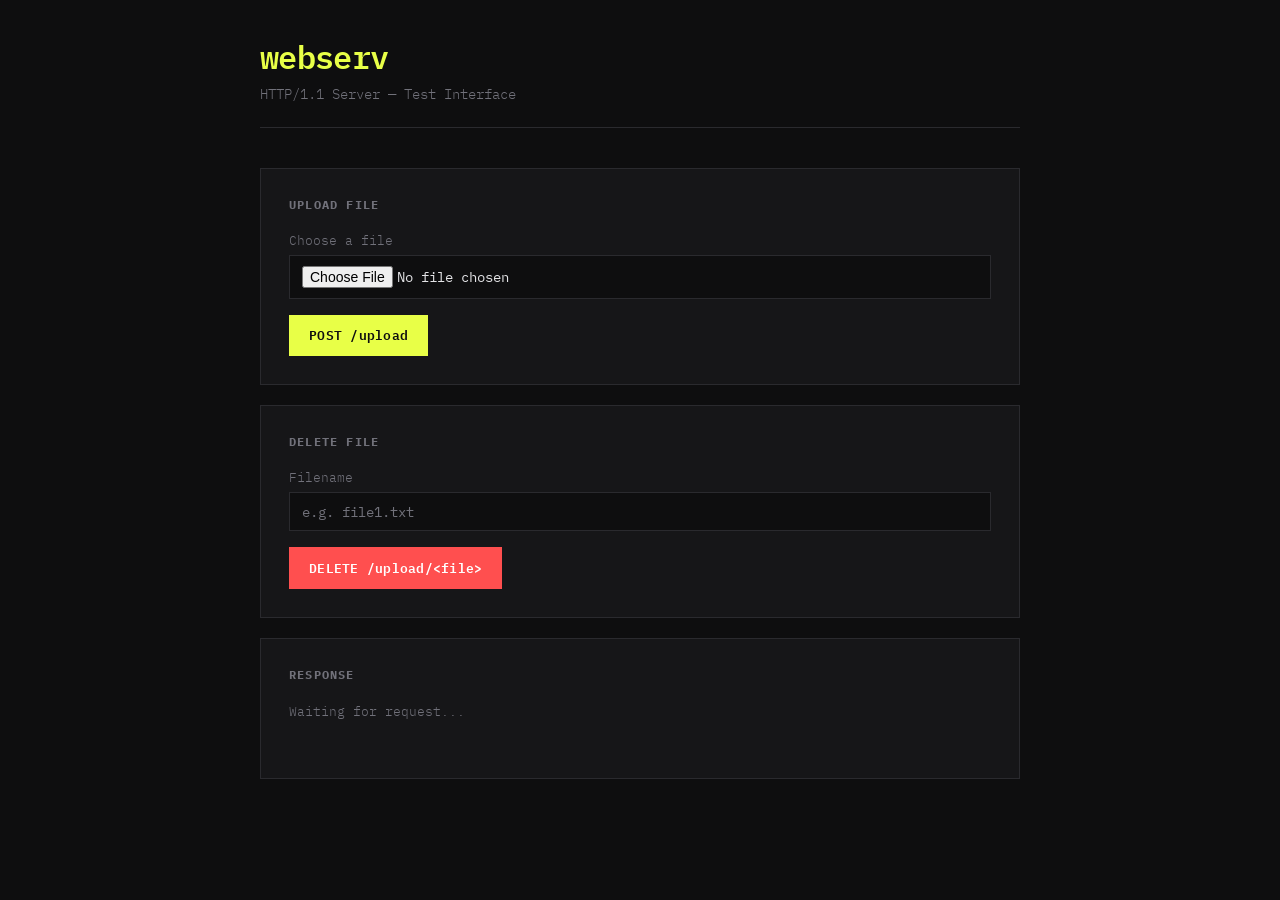
<file: assets/index.html>
<!DOCTYPE html>
<html lang="en">
<head>
	<meta charset="UTF-8">
	<meta name="viewport" content="width=device-width, initial-scale=1.0">
	<title>webserv</title>
	<link rel="stylesheet" href="style.css">
</head>
<body>
	<div class="container">
		<header>
			<h1>webserv</h1>
			<p class="subtitle">HTTP/1.1 Server — Test Interface</p>
		</header>

		<main>
			<section class="card">
				<h2>Upload File</h2>
				<div class="field">
					<label for="file">Choose a file</label>
					<input type="file" id="file" name="file">
				</div>
				<button type="button" class="btn" onclick="sendUpload()">POST /upload</button>
			</section>

			<section class="card">
				<h2>Delete File</h2>
				<div class="field">
					<label for="filename">Filename</label>
					<input type="text" id="filename" placeholder="e.g. file1.txt">
				</div>
				<button type="button" class="btn btn-danger" onclick="sendDelete()">DELETE /upload/&lt;file&gt;</button>
			</section>

			<section class="card">
				<h2>Response</h2>
				<pre id="response">Waiting for request...</pre>
			</section>
		</main>
	</div>

	<script>
		function showResponse(res, body) {
			document.getElementById('response').textContent = res.status + ' ' + res.statusText + '\n\n' + (body || '(empty body)');
		}

		function sendUpload() {
			const fileInput = document.getElementById('file');
			if (!fileInput.files.length) return;
			const formData = new FormData();
			formData.append('file', fileInput.files[0]);
			fetch('/upload', { method: 'POST', body: formData })
				.then(res => res.text().then(body => showResponse(res, body)))
				.catch(err => {
					document.getElementById('response').textContent = 'Error: ' + err;
				});
		}

		function sendDelete() {
			const filename = document.getElementById('filename').value.trim();
			if (!filename) return;
			fetch('/upload/' + filename, { method: 'DELETE' })
				.then(res => res.text().then(body => showResponse(res, body)))
				.catch(err => {
					document.getElementById('response').textContent = 'Error: ' + err;
				});
		}
	</script>
</body>
</html>
</file>
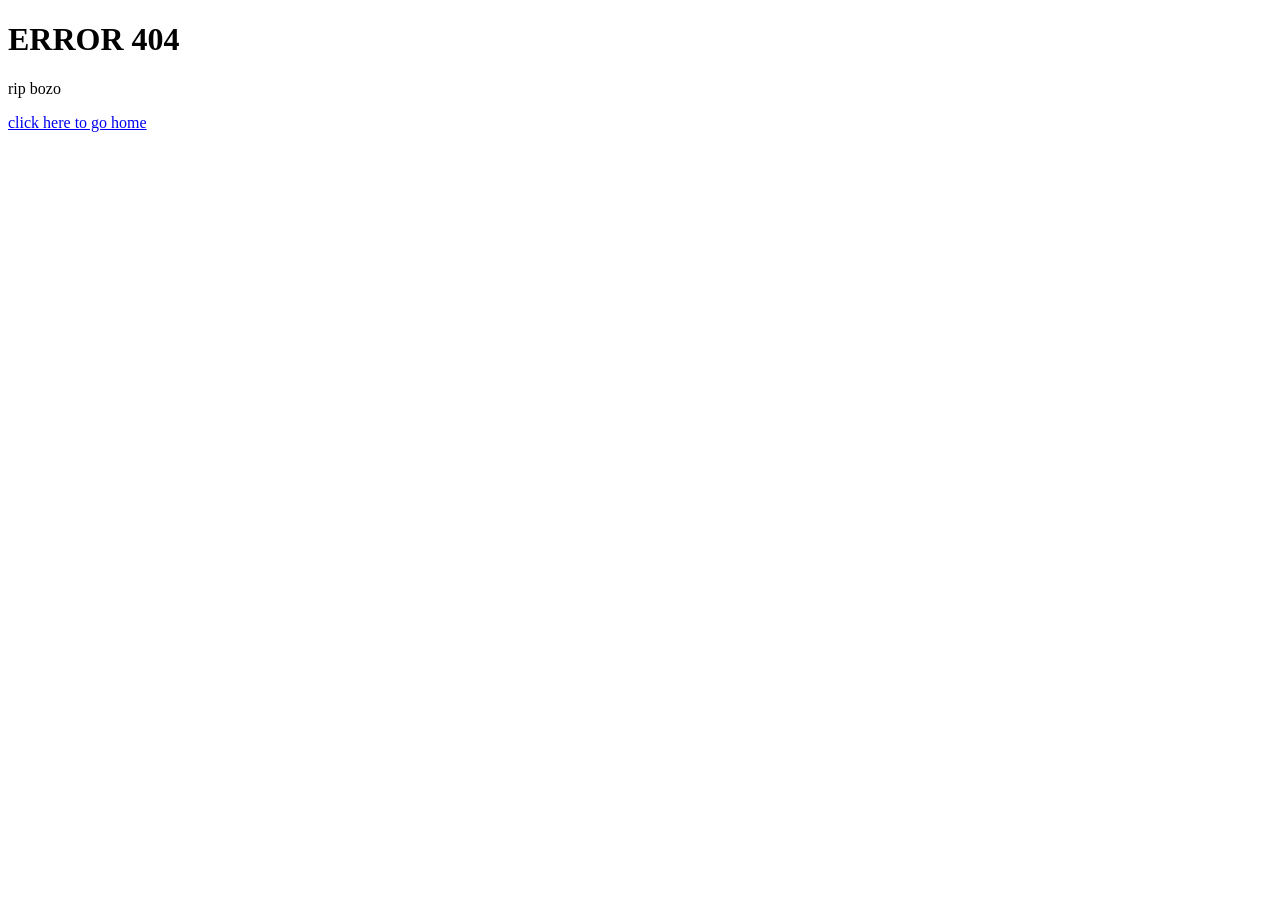
<file: assets/test.html>
<!DOCTYPE html>
<html>
	<head>
		<meta charset="UTF-8">
		<title>404</title>
		<link rel="stylesheet" href="test.css">
	</head>
	<body>
		<h1>ERROR 404</h1>
		<p>rip bozo</p>
		<a class="home" href="/">click here to go home</a>
	</body>
</html>
</file>
<file: assets/style.css>
@import url('https://fonts.googleapis.com/css2?family=IBM+Plex+Mono:wght@400;600&family=IBM+Plex+Sans:wght@300;400;600&display=swap');

*, *::before, *::after {
	box-sizing: border-box;
	margin: 0;
	padding: 0;
}

:root {
	--bg:        #0e0e0f;
	--surface:   #161618;
	--border:    #2a2a2e;
	--accent:    #e8ff47;
	--danger:    #ff4f4f;
	--text:      #e4e4e7;
	--muted:     #71717a;
	--font-sans: 'IBM Plex Sans', sans-serif;
	--font-mono: 'IBM Plex Mono', monospace;
}

body {
	background-color: var(--bg);
	color: var(--text);
	font-family: var(--font-sans);
	font-weight: 300;
	min-height: 100vh;
	padding: 2rem;
}

.container {
	max-width: 760px;
	margin: 0 auto;
}

header {
	border-bottom: 1px solid var(--border);
	padding-bottom: 1.5rem;
	margin-bottom: 2.5rem;
}

h1 {
	font-family: var(--font-mono);
	font-size: 2rem;
	font-weight: 600;
	letter-spacing: -0.02em;
	color: var(--accent);
}

.subtitle {
	color: var(--muted);
	font-size: 0.85rem;
	margin-top: 0.25rem;
	font-family: var(--font-mono);
}

main {
	display: grid;
	gap: 1.25rem;
}

.card {
	background: var(--surface);
	border: 1px solid var(--border);
	padding: 1.75rem;
}

.card h2 {
	font-size: 0.75rem;
	font-family: var(--font-mono);
	text-transform: uppercase;
	letter-spacing: 0.1em;
	color: var(--muted);
	margin-bottom: 1.25rem;
}

.field {
	display: flex;
	flex-direction: column;
	gap: 0.4rem;
	margin-bottom: 1rem;
}

label {
	font-size: 0.8rem;
	color: var(--muted);
	font-family: var(--font-mono);
}

input[type="text"],
input[type="file"] {
	background: var(--bg);
	border: 1px solid var(--border);
	color: var(--text);
	font-family: var(--font-mono);
	font-size: 0.875rem;
	padding: 0.6rem 0.75rem;
	outline: none;
	width: 100%;
	transition: border-color 0.15s;
}

input[type="text"]:focus,
input[type="file"]:focus {
	border-color: var(--accent);
}

input::placeholder {
	color: var(--muted);
}

.btn {
	font-family: var(--font-mono);
	font-size: 0.8rem;
	font-weight: 600;
	padding: 0.6rem 1.25rem;
	border: none;
	cursor: pointer;
	background: var(--accent);
	color: #0e0e0f;
	letter-spacing: 0.02em;
	transition: opacity 0.15s;
}

.btn:hover {
	opacity: 0.85;
}

.btn-danger {
	background: var(--danger);
	color: #fff;
}

pre#response {
	font-family: var(--font-mono);
	font-size: 0.8rem;
	color: var(--muted);
	white-space: pre-wrap;
	word-break: break-all;
	min-height: 3rem;
	line-height: 1.6;
}
</file>
<file: assets/test.css>
body {
	animation: bg-flash 0.1s steps(1) infinite;
}

h1 {
	animation: rev-flash 0.1s steps(1) infinite;
}

p {
	animation: rev-flash 0.1s steps(1) infinite;
}

a {
	animation: rev-flash-blue 0.1s steps(1) infinite;
}

@keyframes bg-flash {
	0%, 49% {
		background-color: black;
	}
	50%, 100% {
		background-color: white;
	}
}

@keyframes rev-flash {
	0%, 49% {
		color: white;
	}
	50%, 100% {
		color: black;
	}
}

@keyframes rev-flash-blue {
	0%, 49% {
		color: white;
	}
	50%, 100% {
		color: blue;
	}
}


/* body {
	margin: 0;
	min-height: 100vh;
	display: flex;
	flex-direction: column;
	align-items: center;
	justify-content: center;
	background-image: url("guyman.gif");
	background-size: cover;
	background-position: center;
	background-repeat: no-repeat;
	font-family: "Comic Sans MS", "Comic Sans", cursive, sans-serif;
	text-align: center;
}

h1 {
	color: black;
	border: 4px dashed red;
	border-radius: 5px;
	background-color: yellow;
	padding: 8px 16px;
	font-size: 48px;
	transform: rotate(-45deg);
	box-shadow: 4px 4px 0 black;
}

p {
	color: pink;
	background-color: green;
	padding: 6px 12px;
	border: 3px solid black;
	font-size: 20px;
	transform: rotate(45deg);
	margin-top: 12px;
}

.home {
	margin-top: 20px;
	color: white;
	background-color: blue;
	padding: 8px 14px;
	border: 3px outset white;
	font-weight: bold;
	text-decoration: none;
	font-size: 18px;
}

.home:hover {
	background-color: red;
	cursor: pointer;
} */
</file>
